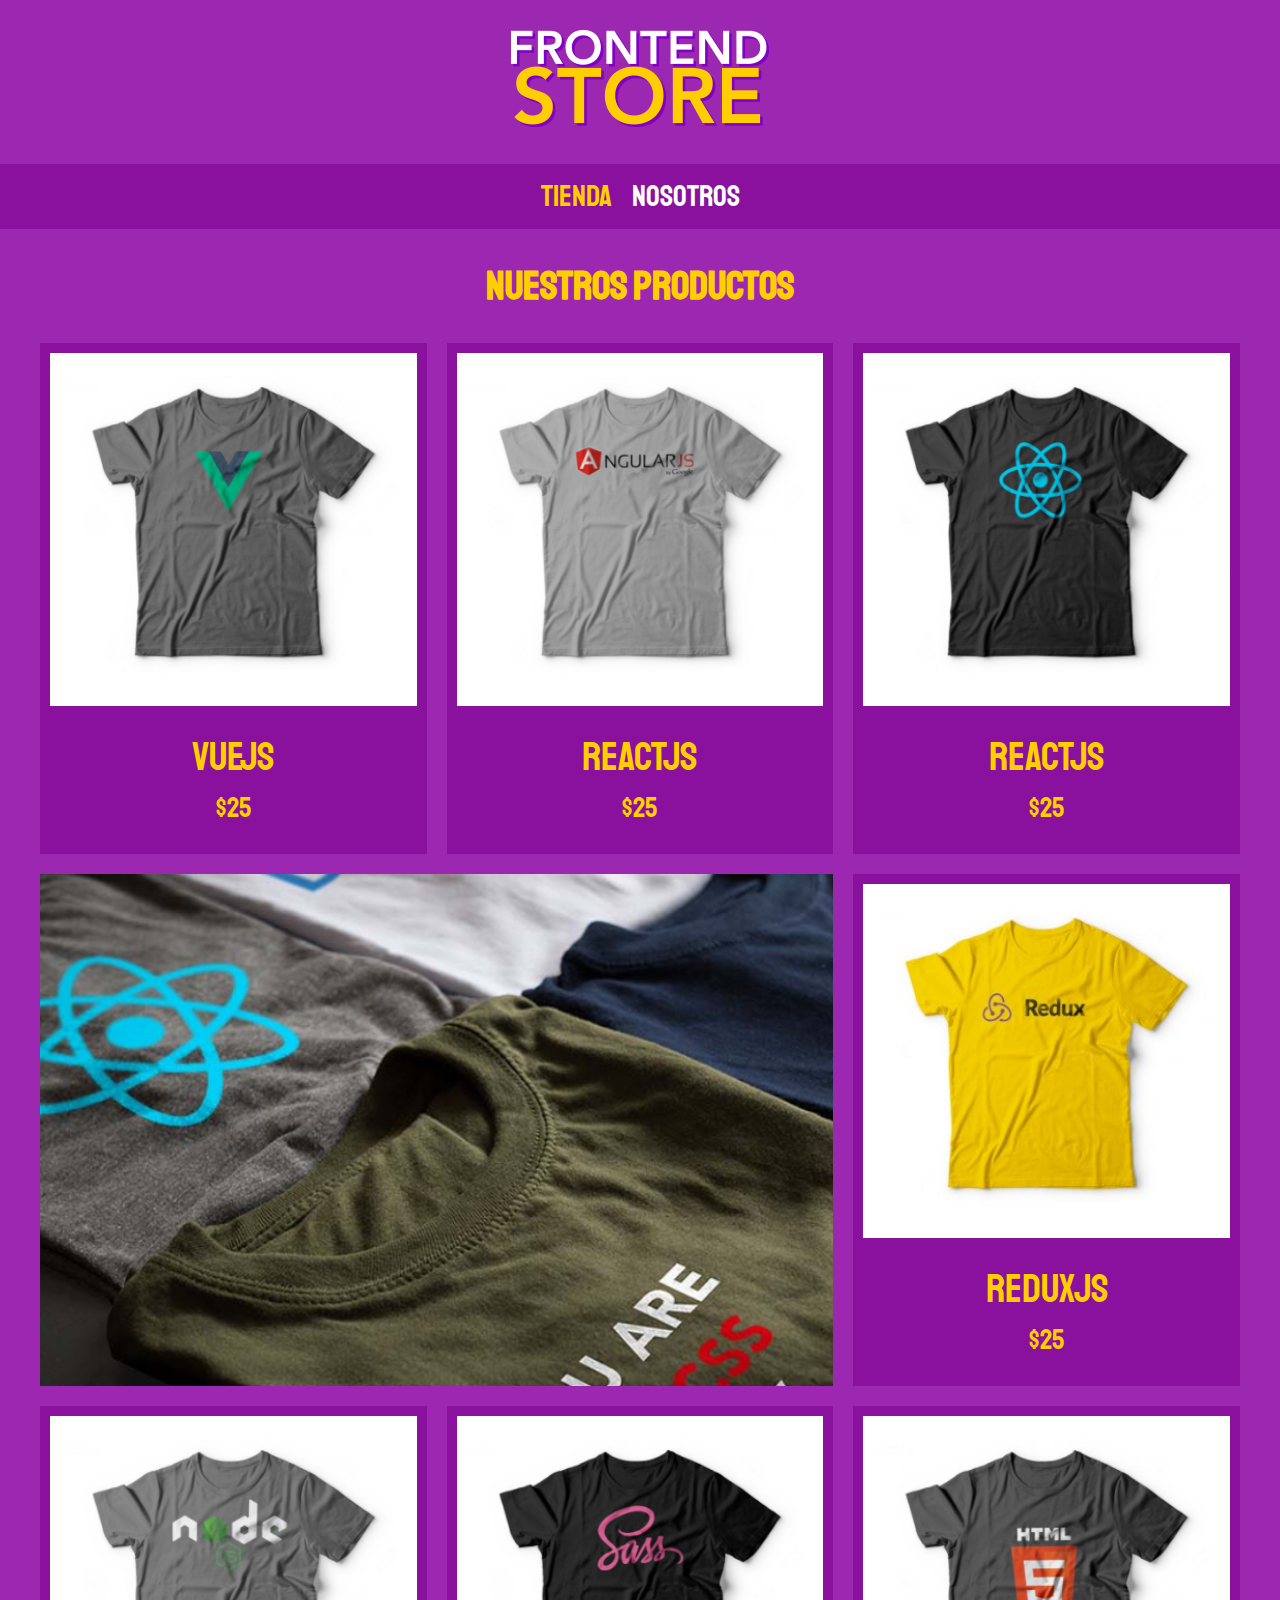
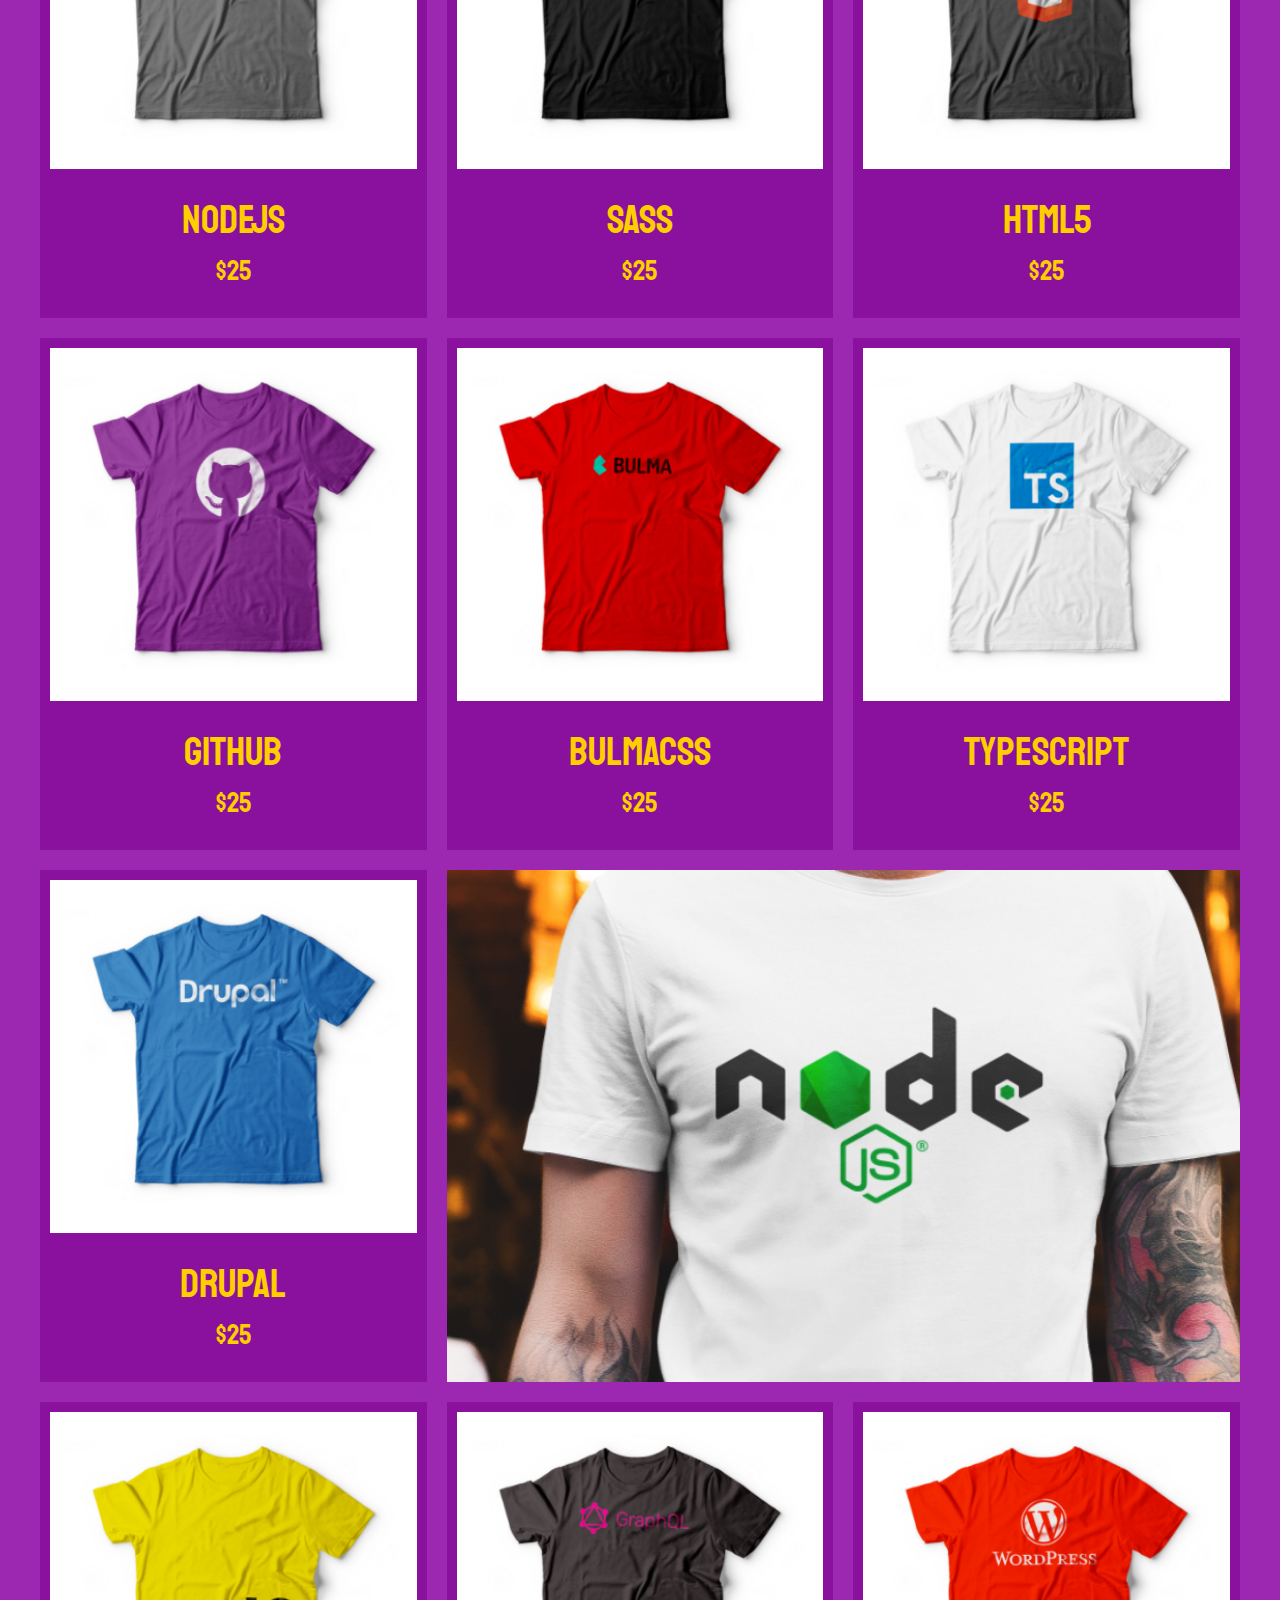
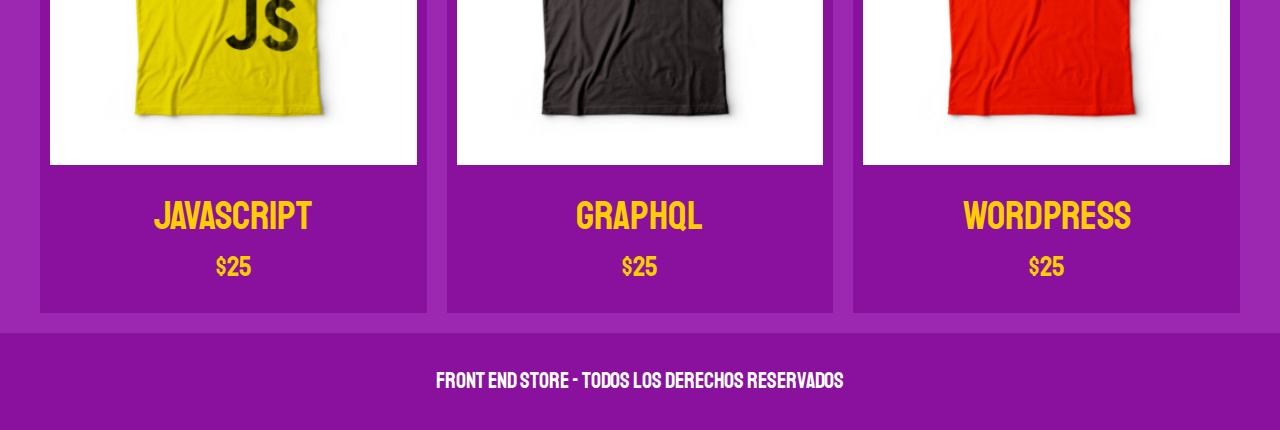
<file: index.html>
<!DOCTYPE html>
<html lang="en">
<head>
    <meta charset="UTF-8">
    <meta http-equiv="X-UA-Compatible" content="IE=edge">
    <meta name="viewport" content="width=device-width, initial-scale=1.0">
    <title>FrontEnd Store</title>
    <link rel="stylesheet" href="css/normalize.css">
    <link rel="preconnect" href="https://fonts.gstatic.com">
    <link href="https://fonts.googleapis.com/css2?family=Staatliches&display=swap" rel="stylesheet"> 
    <link rel="stylesheet" href="css/styles.css">
</head>
<body>
    <header class="header"> <!--Bloque-->
        <a href="index.html">
            <img class="header__logo"  src="img/logo.png" alt="Logotipo">  <!--Elemento-->
        </a>
    </header>

    <nav class="navegacion">
        <a class="navegacion__enlace navegacion__enlace--activo" href="index.html">Tienda</a> <!--Modificador-->
        <a class="navegacion__enlace" href="nosotros.html">Nosotros</a>
    </nav>

    <main class="contenedor">
        <h1>Nuestros productos</h1>

        <div class="grid">
            <div class="producto">
                <a href="producto.html">
                    <img class="producto__imagen" src="img/1.jpg" alt="imagen camisa">
                    <div class="producto__informacion">
                        <p class="producto__nombre">VueJS</p>
                        <p class="producto__precio">$25</p>
                    </div>
                </a>
            </div> <!-- Producto-->

            <div class="producto">
                <a href="producto.html">
                    <img class="producto__imagen"src="img/2.jpg" alt="imagen camisa">
                    <div class="producto__informacion">
                        <p class="producto__nombre">ReactJS</p>
                        <p class="producto__precio">$25</p>
                    </div>
                </a>
            </div> <!-- Producto-->

            <div class="producto">
                <a href="producto.html">
                    <img class="producto__imagen"src="img/3.jpg" alt="imagen camisa">
                    <div class="producto__informacion">
                        <p class="producto__nombre">ReactJS</p>
                        <p class="producto__precio">$25</p>
                    </div>
                </a>
            </div> <!-- Producto-->

            <div class="producto">
                <a href="producto.html">
                    <img class="producto__imagen"src="img/4.jpg" alt="imagen camisa">
                    <div class="producto__informacion">
                        <p class="producto__nombre">ReduxJS</p>
                        <p class="producto__precio">$25</p>
                    </div>
                </a>
            </div> <!-- Producto-->

            <div class="producto">
                <a href="producto.html">
                    <img class="producto__imagen"src="img/5.jpg" alt="imagen camisa">
                    <div class="producto__informacion">
                        <p class="producto__nombre">NodeJS</p>
                        <p class="producto__precio">$25</p>
                    </div>
                </a>
            </div> <!-- Producto-->

            <div class="producto">
                <a href="producto.html">
                    <img class="producto__imagen"src="img/6.jpg" alt="imagen camisa">
                    <div class="producto__informacion">
                        <p class="producto__nombre">SASS</p>
                        <p class="producto__precio">$25</p>
                    </div>
                </a>
            </div> <!-- Producto-->

            <div class="producto">
                <a href="producto.html">
                    <img class="producto__imagen"src="img/7.jpg" alt="imagen camisa">
                    <div class="producto__informacion">
                        <p class="producto__nombre">HTML5</p>
                        <p class="producto__precio">$25</p>
                    </div>
                </a>
            </div> <!-- Producto-->

            <div class="producto">
                <a href="producto.html">
                    <img class="producto__imagen"src="img/8.jpg" alt="imagen camisa">
                    <div class="producto__informacion">
                        <p class="producto__nombre">GITHUB</p>
                        <p class="producto__precio">$25</p>
                    </div>
                </a>
            </div> <!-- Producto-->

            <div class="producto">
                <a href="producto.html">
                    <img class="producto__imagen"src="img/9.jpg" alt="imagen camisa">
                    <div class="producto__informacion">
                        <p class="producto__nombre">BulmaCSS</p>
                        <p class="producto__precio">$25</p>
                    </div>
                </a>
            </div> <!-- Producto-->

            <div class="producto">
                <a href="producto.html">
                    <img class="producto__imagen"src="img/10.jpg" alt="imagen camisa">
                    <div class="producto__informacion">
                        <p class="producto__nombre">TypeScript</p>
                        <p class="producto__precio">$25</p>
                    </div>
                </a>
            </div> <!-- Producto-->

            <div class="producto">
                <a href="producto.html">
                    <img class="producto__imagen"src="img/11.jpg" alt="imagen camisa">
                    <div class="producto__informacion">
                        <p class="producto__nombre">Drupal</p>
                        <p class="producto__precio">$25</p>
                    </div>
                </a>
            </div> <!-- Producto-->

            <div class="producto">
                <a href="producto.html">
                    <img class="producto__imagen"src="img/12.jpg" alt="imagen camisa">
                    <div class="producto__informacion">
                        <p class="producto__nombre">JavaScript</p>
                        <p class="producto__precio">$25</p>
                    </div>
                </a>
            </div> <!-- Producto-->

            <div class="producto">
                <a href="producto.html">
                    <img class="producto__imagen"src="img/13.jpg" alt="imagen camisa">
                    <div class="producto__informacion">
                        <p class="producto__nombre">GraphQL</p>
                        <p class="producto__precio">$25</p>
                    </div>
                </a>
            </div> <!-- Producto-->

            <div class="producto">
                <a href="producto.html">
                    <img class="producto__imagen"src="img/14.jpg" alt="imagen camisa">
                    <div class="producto__informacion">
                        <p class="producto__nombre">WordPress</p>
                        <p class="producto__precio">$25</p>
                    </div>
                </a>
            </div> <!-- Producto-->

            <div class="grafico grafico--camisas"></div>
            <div class="grafico grafico--node"></div>

        </div>

    </main>

    <footer class="footer">
        <p class="footer__texto">Front End Store - Todos los derechos reservados</p>
    </footer>
</body>
</html>
</file>
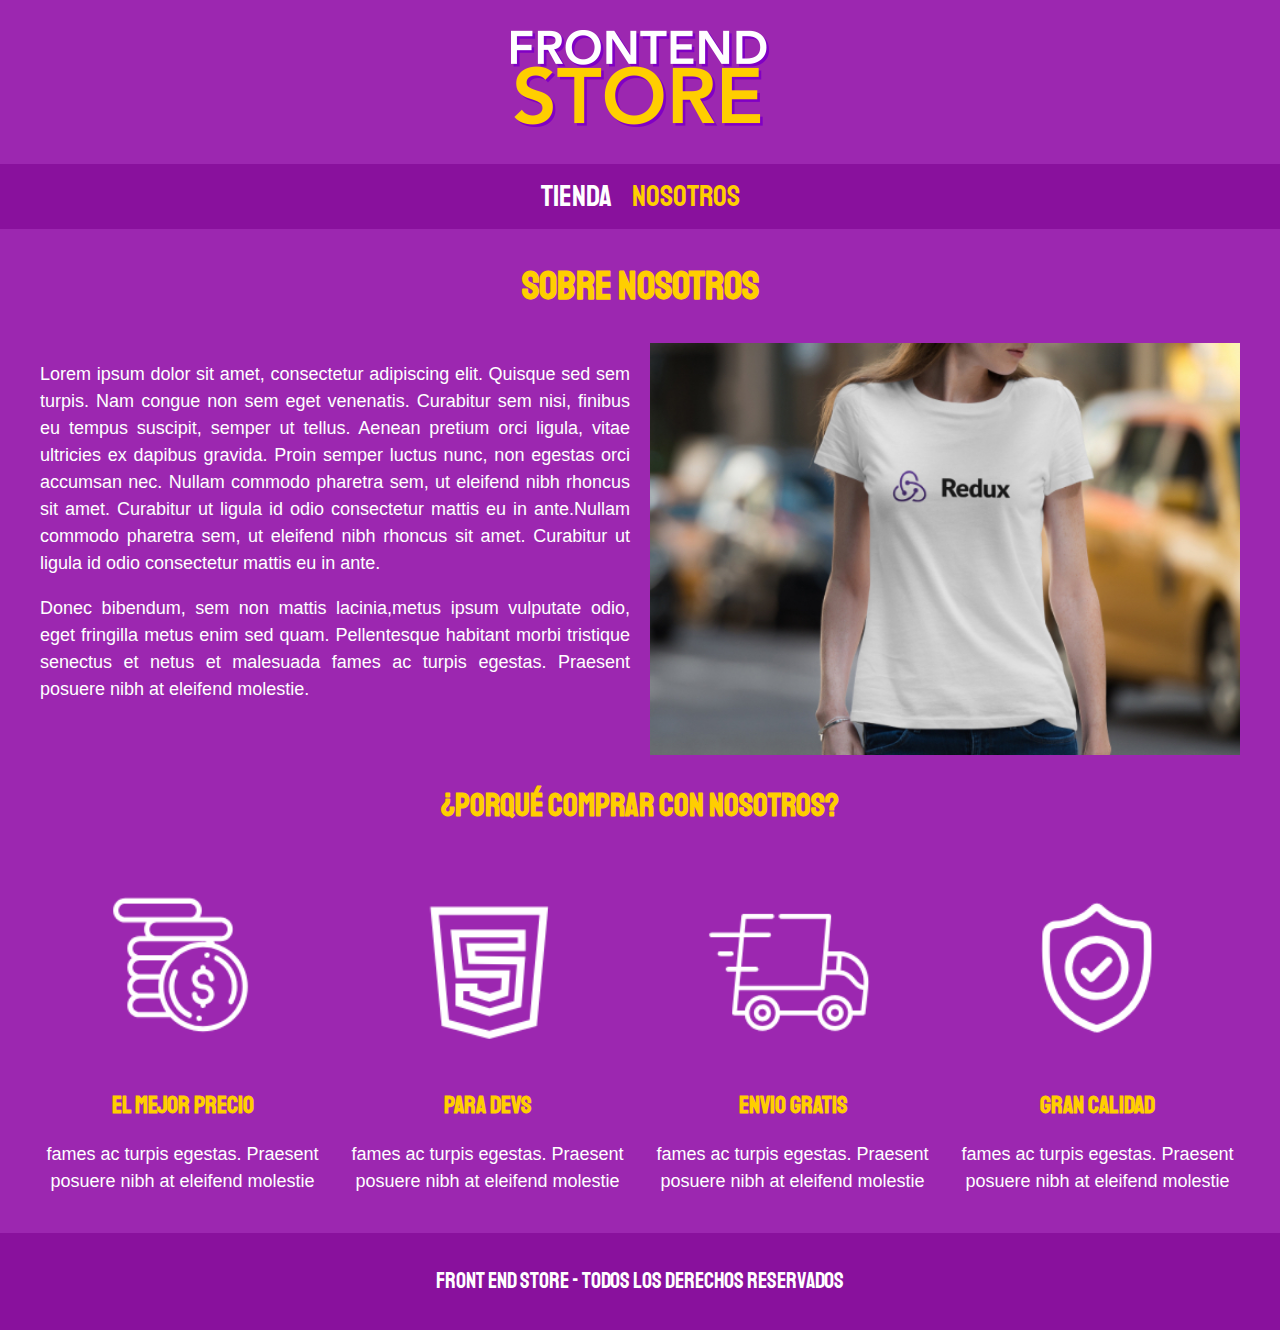
<file: nosotros.html>
<!DOCTYPE html>
<html lang="en">
<head>
    <meta charset="UTF-8">
    <meta http-equiv="X-UA-Compatible" content="IE=edge">
    <meta name="viewport" content="width=device-width, initial-scale=1.0">
    <title>FrontEnd Store</title>
    <link rel="stylesheet" href="css/normalize.css">
    <link rel="preconnect" href="https://fonts.gstatic.com">
    <link href="https://fonts.googleapis.com/css2?family=Staatliches&display=swap" rel="stylesheet"> 
    <link rel="stylesheet" href="css/styles.css">
</head>
<body>
    <header class="header"> <!--Bloque-->
        <a href="index.html">
            <img class="header__logo"  src="img/logo.png" alt="Logotipo">  <!--Elemento-->
        </a>
    </header>

    <nav class="navegacion">
        <a class="navegacion__enlace" href="index.html">Tienda</a> <!--Modificador-->
        <a class="navegacion__enlace navegacion__enlace--activo" href="nosotros.html">Nosotros</a>
    </nav>

    <main class="contenedor">
        <h1>Sobre Nosotros</h1>

        <div class="nosotros">
            <div class="nosotros__texto">
               
            <p>Lorem ipsum dolor sit amet, consectetur adipiscing elit. Quisque sed sem turpis. Nam congue non sem eget venenatis.
            Curabitur sem nisi, finibus eu tempus suscipit, semper ut tellus. Aenean pretium orci ligula, vitae ultricies ex dapibus gravida. 
            Proin semper luctus nunc, non egestas orci accumsan nec. Nullam commodo pharetra sem, ut eleifend nibh rhoncus sit amet.
            Curabitur ut ligula id odio consectetur mattis eu in ante.Nullam commodo pharetra sem, ut eleifend nibh rhoncus sit amet.
            Curabitur ut ligula id odio consectetur mattis eu in ante.</p>
            
            <p>Donec bibendum, sem non mattis lacinia,metus ipsum vulputate odio, eget fringilla metus enim sed quam. 
            Pellentesque habitant morbi tristique senectus et netus et malesuada fames ac turpis egestas. Praesent posuere nibh at eleifend molestie.</p>
            </div>  
            
            <img class="nosotros__imagen" src="img/nosotros.jpg" alt="imagen_nosotros">    
        </div>
    </main>

    <section class="contenedor comprar"> 
        <h2 class="comprar_titulo">¿Porqué Comprar con nosotros?</h2>

        <div class="bloques">
            <div class="bloque">
                <img class="bloque__imagen" src="img/icono_1.png" alt="porque comprar">
                <h3 class="bloque__titulo">El Mejor Precio</h3>
                <p>fames ac turpis egestas. Praesent posuere nibh at eleifend molestie</p>
            </div> <!--Bloque-->

            <div class="bloque">
                <img class="bloque__imagen" src="img/icono_2.png" alt="porque comprar">
                <h3 class="bloque__titulo">Para Devs</h3>
                <p>fames ac turpis egestas. Praesent posuere nibh at eleifend molestie</p>
            </div> <!--Bloque-->

            <div class="bloque">
                <img class="bloque__imagen" src="img/icono_3.png" alt="porque comprar">
                <h3 class="bloque__titulo">Envio Gratis</h3>
                <p>fames ac turpis egestas. Praesent posuere nibh at eleifend molestie</p>
            </div> <!--Bloque-->

            <div class="bloque">
                <img class="bloque__imagen" src="img/icono_4.png" alt="porque comprar">
                <h3 class="bloque__titulo">Gran Calidad</h3>
                <p>fames ac turpis egestas. Praesent posuere nibh at eleifend molestie</p>
            </div> <!--Bloque-->
        </div> <!--Bloques-->


    </section>

    <footer class="footer">
        <p class="footer__texto">Front End Store - Todos los derechos reservados</p>
    </footer>
</body>
</html>
</file>
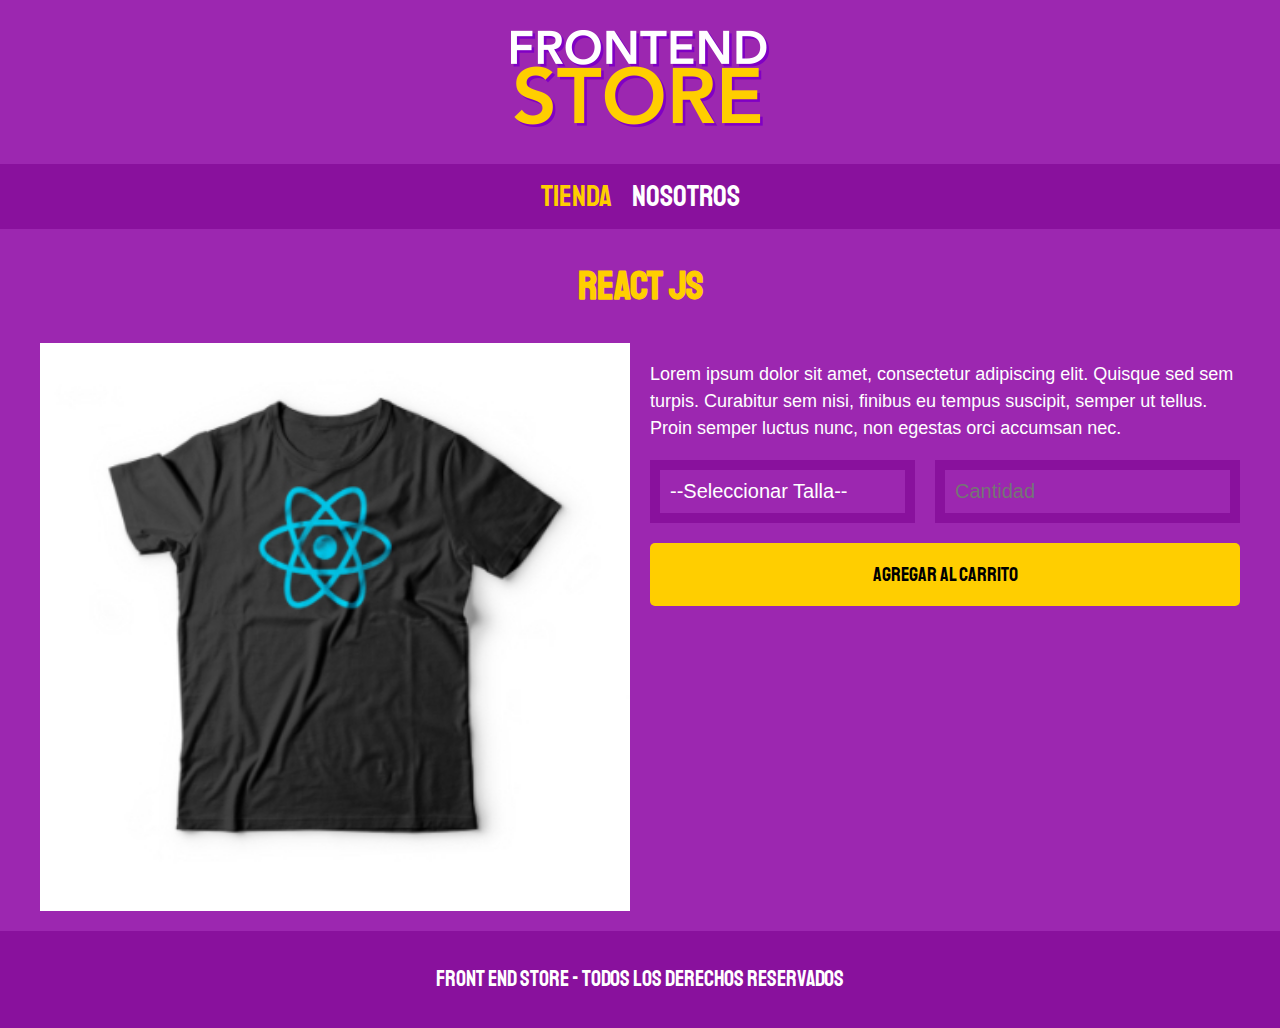
<file: producto.html>
<!DOCTYPE html>
<html lang="en">
<head>
    <meta charset="UTF-8">
    <meta http-equiv="X-UA-Compatible" content="IE=edge">
    <meta name="viewport" content="width=device-width, initial-scale=1.0">
    <title>FrontEnd Store</title>
    <link rel="stylesheet" href="css/normalize.css">
    <link rel="preconnect" href="https://fonts.gstatic.com">
    <link href="https://fonts.googleapis.com/css2?family=Staatliches&display=swap" rel="stylesheet"> 
    <link rel="stylesheet" href="css/styles.css">
</head>
<body>
    <header class="header"> <!--Bloque-->
        <a href="index.html">
            <img class="header__logo"  src="img/logo.png" alt="Logotipo">  <!--Elemento-->
        </a>
    </header>

    <nav class="navegacion">
        <a class="navegacion__enlace navegacion__enlace--activo" href="index.html">Tienda</a> <!--Modificador-->
        <a class="navegacion__enlace" href="nosotros.html">Nosotros</a>
    </nav>

    <main class="contenedor">
        <h1>React JS</h1>

        <div class="camisa">
            <img class="camisa__imagen" src="img/3.jpg" alt="Imagen del producto">

            <div class="camisa__contenido">
                <p>Lorem ipsum dolor sit amet, consectetur adipiscing elit. Quisque sed sem turpis. 
                Curabitur sem nisi, finibus eu tempus suscipit, semper ut tellus.  
                Proin semper luctus nunc, non egestas orci accumsan nec.</p>

                <form class="formulario">
                    <select class="formulario__campo">
                        <option disabled selected>--Seleccionar Talla--</option>
                        <option>Chica</option>
                        <option>Mediana</option>
                        <option>Grande</option>
                    </select>
                    <input class="formulario__campo" type="number" placeholder="Cantidad" min="1">
                    <input class="formulario__submit" type="submit" value="Agregar al Carrito">
                </form>
            </div>
        </div>
    </main>

    <footer class="footer">
        <p class="footer__texto">Front End Store - Todos los derechos reservados</p>
    </footer>
</body>
</html>
</file>
<file: css/styles.css>
:root{
    --primario: #9C27B0;
    --primarioOscuro: #89119D;
    --secundario: #FFCE00;
    --secundarioOscuro: rgb(233,287,2);
    --blanco: #FFF;

    --fuentePrimi: 'Staatliches', cursive;
}

/* Globales */

html {
    box-sizing: border-box;
    font-size: 62.5%;
}

*, *:before, *:after {
    box-sizing: inherit;
  }

body{
    background-color: var(--primario);
    font-size: 1.6rem;
    line-height: 1.5;
}  
  
p{
    font-size: 1.8rem;
    font-family: Arial, Helvetica, sans-serif;
    color: var(--blanco);
}

a{
    text-decoration: none;
}

img{
    width: 100%;
}

.contenedor{
    max-width: 120rem;
    margin: 0 auto;
}

h1,h2,h3{
    text-align: center;
    color: var(--secundario);
    font-family: var(--fuentePrimi);
}

h1{
    font-size: 4rem;
}

h2{
    font-size: 3.2rem;
}

h3{
    font-size: 2.4rem;
}

/* Header */
.header{
    display: flex;
    justify-content: center;
}

.header__logo{
    margin: 3rem 0;
}
/*Footer*/
.footer{
    background-color: var(--primarioOscuro);
    padding: 1rem 0;
    margin-top: 2rem;
}

.footer__texto{
    font-family: var(--fuentePrimi);
    text-align: center;
    font-size: 2.2rem;
}


/*Navegacion*/
.navegacion{
    background-color: var(--primarioOscuro);
    padding: 1rem;
    display: flex;
    justify-content: center;
    gap: 2rem; /*Para separar*/
}

.navegacion__enlace{
    font-family: var(--fuentePrimi);
    color: var(--blanco);
    font-size: 3rem;
}

.navegacion__enlace:hover,
.navegacion__enlace--activo{
    color: var(--secundario);
}

/* Grid */
.grid{
    display: grid;
    grid-template-columns: repeat(2,minmax(0,1fr));
    gap: 2rem   /*Tnto fila como columna */
}

@media (min-width: 768px) {
    .grid{
        grid-template-columns: repeat(3,minmax(0,1fr));
    }
}

/* Productos */
.producto{
    background-color: var(--primarioOscuro);
    padding: 1rem;
}

.producto__informacion{
    margin: 1rem;
    overflow: hidden;
}

.producto__nombre{
    font-size: 4rem;
}

.producto__precio{
    font-size: 2.8rem;
}

.producto__nombre,
.producto__precio{
    font-family: var(--fuentePrimi);
    margin: 1rem 0;
    text-align: center;
    color: var(--secundario);
    line-height: 1.2;  /*Interlineado  */
}

/* Graficos */
.grafico{
    min-height: 30rem;
    background-repeat: no-repeat;
    background-size: cover;
}

.grafico--camisas{
    grid-row: 2/3;
    grid-column: 1/3;
    background-image: url(../img/grafico1.jpg);
}

.grafico--node{
    background-image: url(../img/grafico2.jpg);
    grid-column: 1/3;
    grid-row: 8/9;
}

@media (min-width: 768px) {
    .grafico--node{
        grid-column: 2/4;
        grid-row: 5/6;
    }
}

/* Nosotros diseño */

.nosotros{
    display: grid;
    grid-template-rows: repeat(2,auto);
}
@media (min-width: 768px) {
    .nosotros{
        grid-template-columns: repeat(2,minmax(0,1fr));
        column-gap: 2rem;
    }
}
.nosotros__texto{
    text-align: justify;
}
.nosotros__imagen{
    grid-row: 1 / 2;
}
@media (min-width: 768px) {
    .nosotros__imagen{
        grid-column: 2/3;
    }
}

/* Seccion de iconos */

.bloques{
    display: grid;
    grid-template-columns: repeat(2,auto);
    gap: 2rem;
}

@media (min-width: 768px) {
    .bloques{
        grid-template-columns: repeat(4,auto);
    }
}

.bloque{
    text-align: center;
}

.bloque__titulo{
    margin: 0;
}

/* Pagina del producto */
@media (min-width: 768px) {
    .camisa{
        display: grid;
        grid-template-columns: repeat(2,1fr);
        column-gap: 2rem;
    }
}

.formulario{
    display:grid;
    grid-template-columns: repeat(2,1fr);
    gap:2rem
}

.formulario__campo{
    border: 1rem solid var(--primarioOscuro);
    background-color: transparent;
    color: var(--blanco);
    font-size: 2rem;
    font-family: Arial, Helvetica, sans-serif;
    padding: 1rem;
    appearance: none;
}

.formulario__submit{
    background-color: var(--secundario);
    border: none;
    border-radius: 0.5rem;
    font-size: 2rem;
    font-family: var(--fuentePrimi);
    padding: 2rem;
    transition: background-color .3s ease;
    grid-column: 1/3;
}

.formulario__submit:hover{
    cursor: pointer;
    background-color: var(--secundarioOscuro);
}
</file>
